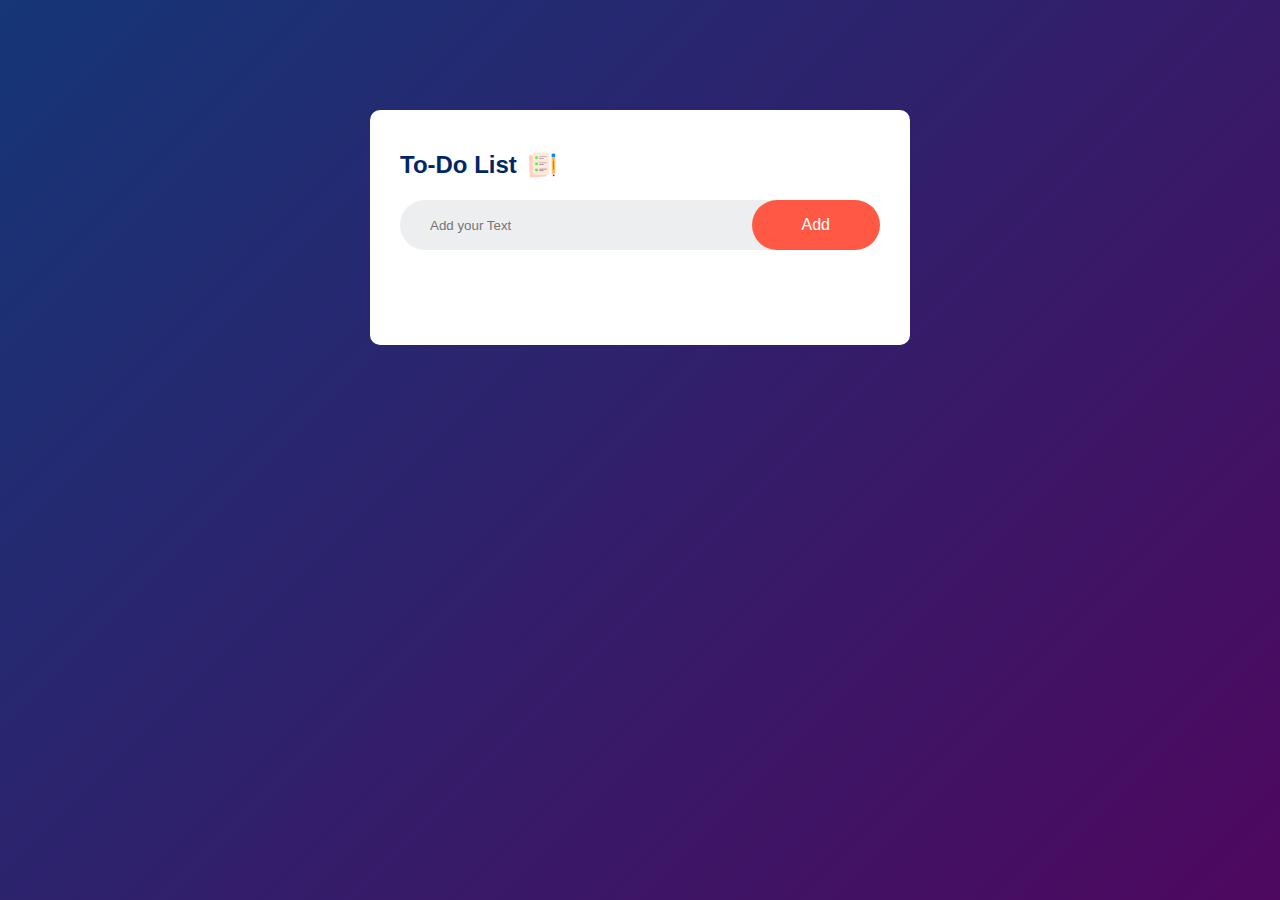
<file: Todo-list/index.html>
<!DOCTYPE html>
<html lang="en">
<head>
    <meta charset="UTF-8">
    <meta name="viewport" content="width=device-width, initial-scale=1.0">
    <title>To-do</title>
    <link rel="stylesheet" href="style.css">
</head>
<body>
    <div class="container">
        <div class="todo-app">
            <h2>To-Do List <img src="images/icon.png" ></h2>
            <div class="row">
                <input type="text" id="input-box" placeholder="Add your Text">
                <button onclick="addTask()">Add</button>
            </div>
            <ul id="list-container">
                <!-- <li class="checked">Task 1</li>
                <li>Task 2</li>
                <li>Task 3</li> -->
            </ul>
        </div>
    </div>

    <script src="app.js"></script>
</body>
</html>
</file>
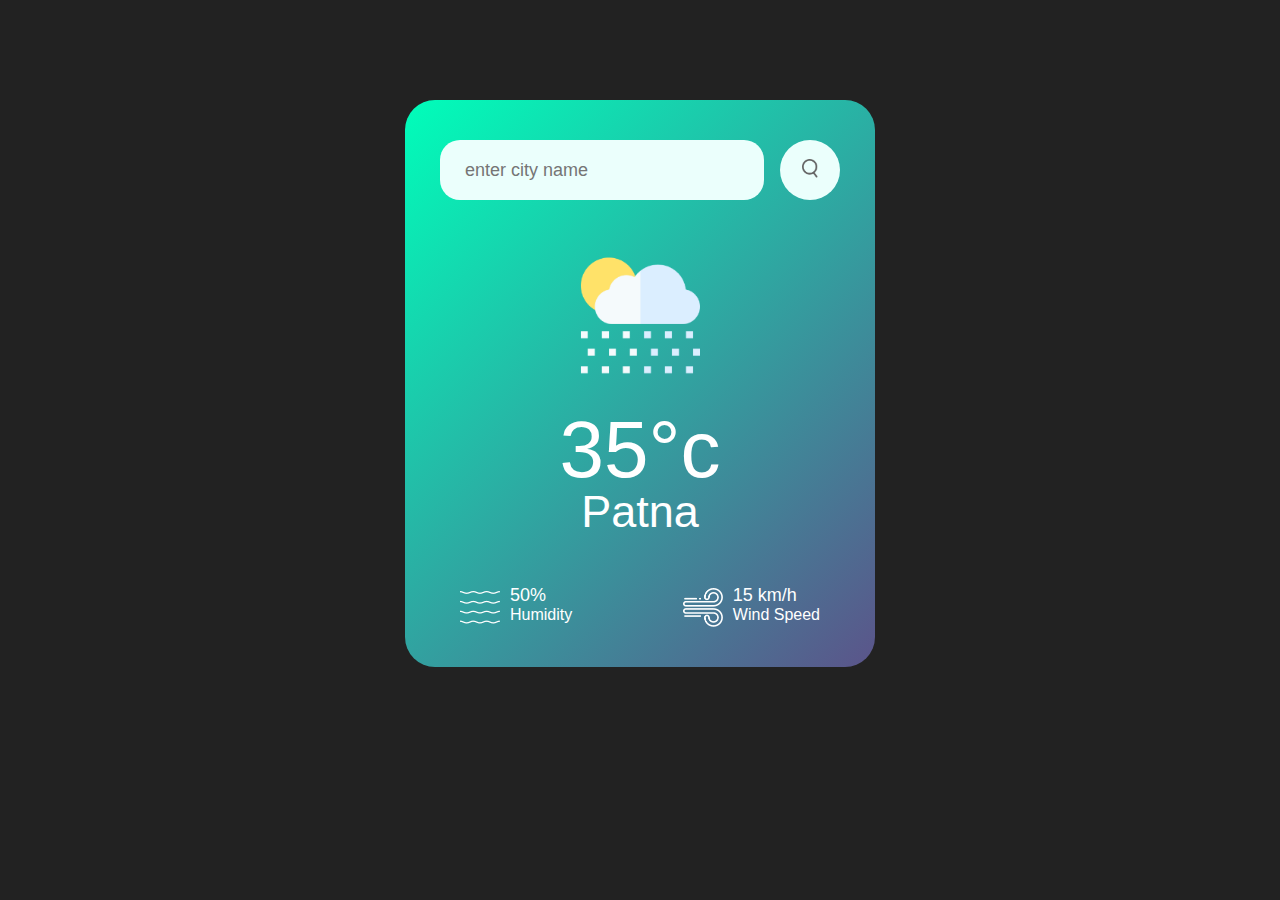
<file: Weather App/index.html>
<!DOCTYPE html>
<html lang="en">
<head>
    <meta charset="UTF-8">
    <meta name="viewport" content="width=device-width, initial-scale=1.0">
    <title>Weather App</title>
    <link rel="stylesheet" href="style.css">
</head>
<body>
    

    <div class="card">
        <div class="search">
            <input type="text" placeholder="enter city name" spellcheck="false">
            <button> <img src="images/search.png"></button>
        </div>
        <div class="error">
            <p>Invalid City Name</p>
        </div>
        <div class="weather">
            <img src="images/rain.png" class="weather-icon" >
            <h1 class="temp">35°c</h1>
            <h2 class="city">Patna</h2>
            <div class="details">
                <div class="col">
                    <img src="images/humidity.png">
                    <div>
                        <p class="humidity">50%</p>
                        <p>Humidity</p>
                    </div>
                </div>
                <div class="col">
                    <img src="images/wind.png">
                    <div>
                        <p class="wind">15 km/h</p>
                        <p>Wind Speed</p>
                    </div>
                </div>
            </div>
        </div>
    </div>
    

    <script src="app.js"></script>

</body>
</html>
</file>
<file: Todo-list/style.css>
*{
    margin: 0;
    padding: 0;
    font-family: 'Poppins', sans-serif;
    box-sizing: border-box;
}

.container{
    width: 100%;
    min-height: 100vh;
    background: linear-gradient(135deg, #153677, #4e085f);
    padding: 10px;
}

.todo-app{
    width: 100%;
    max-width: 540px;
    background: #fff;
    margin: 100px auto 20px;
    padding: 40px 30px 70px;
    border-radius: 10px;
}

.todo-app h2{
    color: #002765;
    display: flex;
    align-items: center;
    margin-bottom: 20px;
}

.todo-app h2 img {
    width: 30px;
    margin-left: 10px;
}

.row{
    display: flex;
    align-items: center;
    justify-content: space-between;
    background: #edeef0;
    border-radius: 30px;
    padding-left: 20px;
    margin-bottom: 25px;
}

input{
    flex: 1;
    border: none;
    outline: none;
    background: transparent;
    padding: 10px;
    font-weight: 14px;
}

button{
    border: none;
    outline: none;
    padding: 16px 50px;
    background-color: #ff5945;
    color: #fff;
    font-size: 16px;
    cursor: pointer;
    border-radius: 40px;
}

ul li{
    list-style: none;
    font-size: 17px;
    padding: 12px 8px 12px 50px;
    user-select: none;
    cursor: pointer;
    position: relative;
}

ul li::before{
    content: '';
    position: absolute;
    height: 28px;
    width: 28px;
    border-radius: 50%;
    background-image: url(images/unchecked.png);
    background-size: cover;
    background-position: center;
    top: 12px;
    left: 8px;
}

ul li.checked{
    color: #555;
    text-decoration: line-through;
}

ul li.checked::before{
    background-image: url(images/checked.png);
}

ul li span{
    position: absolute;
    right: 0;
    top: 5px;
    width: 40px;
    height: 40px;
    font-size: 22px;
    color: #555;
    line-height: 40px;
    text-align: center;
    border-radius: 50%;
}

ul li span:hover{
    background: #4e085f;
}
</file>
<file: Weather App/style.css>
*{
    margin: 0;
    padding: 0;
    font-family: 'Poppins', sans-serif;
    box-sizing: border-box;
}

body{
    background-color: #222;
}

.card{
    width: 90%;
    max-width: 470px;
    background: linear-gradient(135deg, #00feba, #5b548a);
    color: #fff;
    margin: 100px auto 0;
    border-radius: 30px;
    padding: 40px 35px;
    text-align: center;
}

.search{
    width: 100%;
    display: flex;
    align-items: center;
    justify-content: space-between;
}

.search input{
    border: 0;
    outline: 0;
    background: #ebfffc;
    color: #555;
    padding: 10px 25px;
    height: 60px;
    border-radius: 20px;
    flex: 1;
    margin-right: 16px;
    font-size: 18px;
}

.search button{
    border: 0;
    outline: 0;
    background: #ebfffc;
    border-radius: 50%;
    width: 60px;
    height: 60px;
    cursor: pointer;
}

.search button img{
    width: 16px;
}

.weather-icon{
    width: 170px;
    margin-top: 30px;
}

.weather h1{
    font-size: 80px;
    font-weight: 500;
}
.weather h2{
    font-size: 45px;
    font-weight: 400;
    margin-top: -10px;
}

.details{
    display: flex;
    align-items: center;
    justify-content: space-between;
    padding: 0 20px;
    margin-top: 50px;
}

.col{
    display: flex;
    align-items: center;
    text-align: left;
}

.col img{
    width: 40px;
    margin-right: 10px;
}

.humidity, .wind{
    font-size: 18px;
    margin-top: -6px;
}

/* .weather{
    display: none;
} */

.error{
    text-align: left;
    margin-left: 10px;
    font-size: 14px;
    margin-top: 10px;
    display: none;
}
</file>
